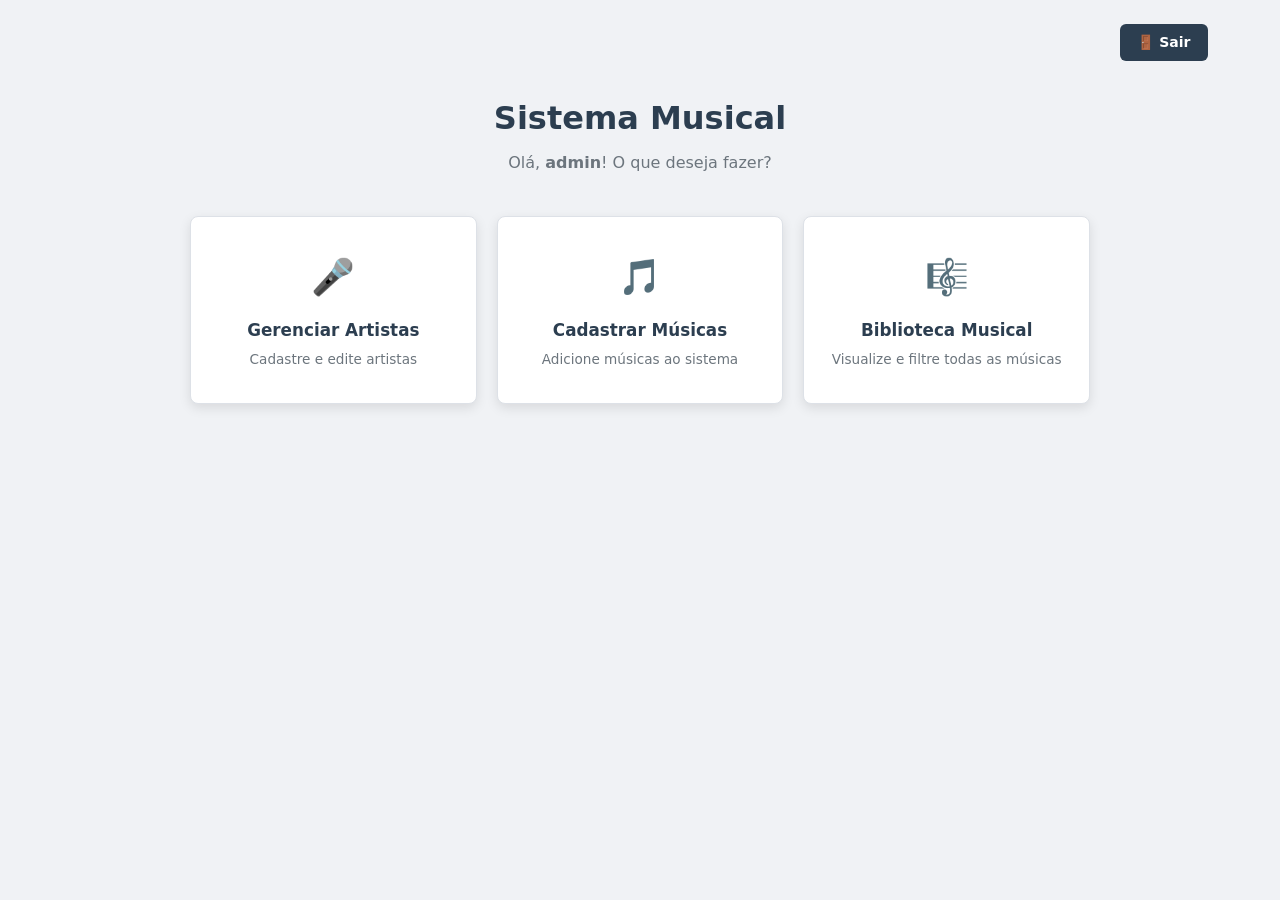
<file: index.html>
<!DOCTYPE html>
<html lang="pt-br">

<head>
    <meta charset="UTF-8">
    <meta name="viewport" content="width=device-width, initial-scale=1.0">
    <title>Menu Principal - Sistema Musical</title>
    <link rel="icon"
        href="data:image/svg+xml,<svg xmlns=%27http://www.w3.org/2000/svg%27 viewBox=%270 0 100 100%27><text y=%27.9em%27 font-size=%2790%27>🎵</text></svg>">
    <link rel="stylesheet" href="styles.css">
</head>

<body>
    <div class="container">
        <div class="topbar">
            <a href="login.html" class="btn-back">🚪​ Sair</a>
        </div>

        <div class="page-header">
            <h1>Sistema Musical</h1>
            <p>Olá, <strong>admin</strong>! O que deseja fazer?</p>
        </div>

        <div class="menu-grid">
            <div class="menu-card">
                <a href="cadastro_artista.html">
                    <div class="menu-card-icon">🎤​​</div>
                    <div class="menu-card-title">Gerenciar Artistas</div>
                    <div class="menu-card-desc">Cadastre e edite artistas</div>
                </a>
            </div>

            <div class="menu-card">
                <a href="cadastro_musica.html">
                    <div class="menu-card-icon">🎵</div>
                    <div class="menu-card-title">Cadastrar Músicas</div>
                    <div class="menu-card-desc">Adicione músicas ao sistema </div>
                </a>
            </div>

            <div class="menu-card">
                <a href="listagem_musicas.htm">
                    <div class="menu-card-icon">🎼​</div>
                    <div class="menu-card-title">Biblioteca Musical</div>
                    <div class="menu-card-desc">Visualize e filtre todas as músicas</div>
                </a>
            </div>
        </div>
    </div>
</body>

</html>
</file>
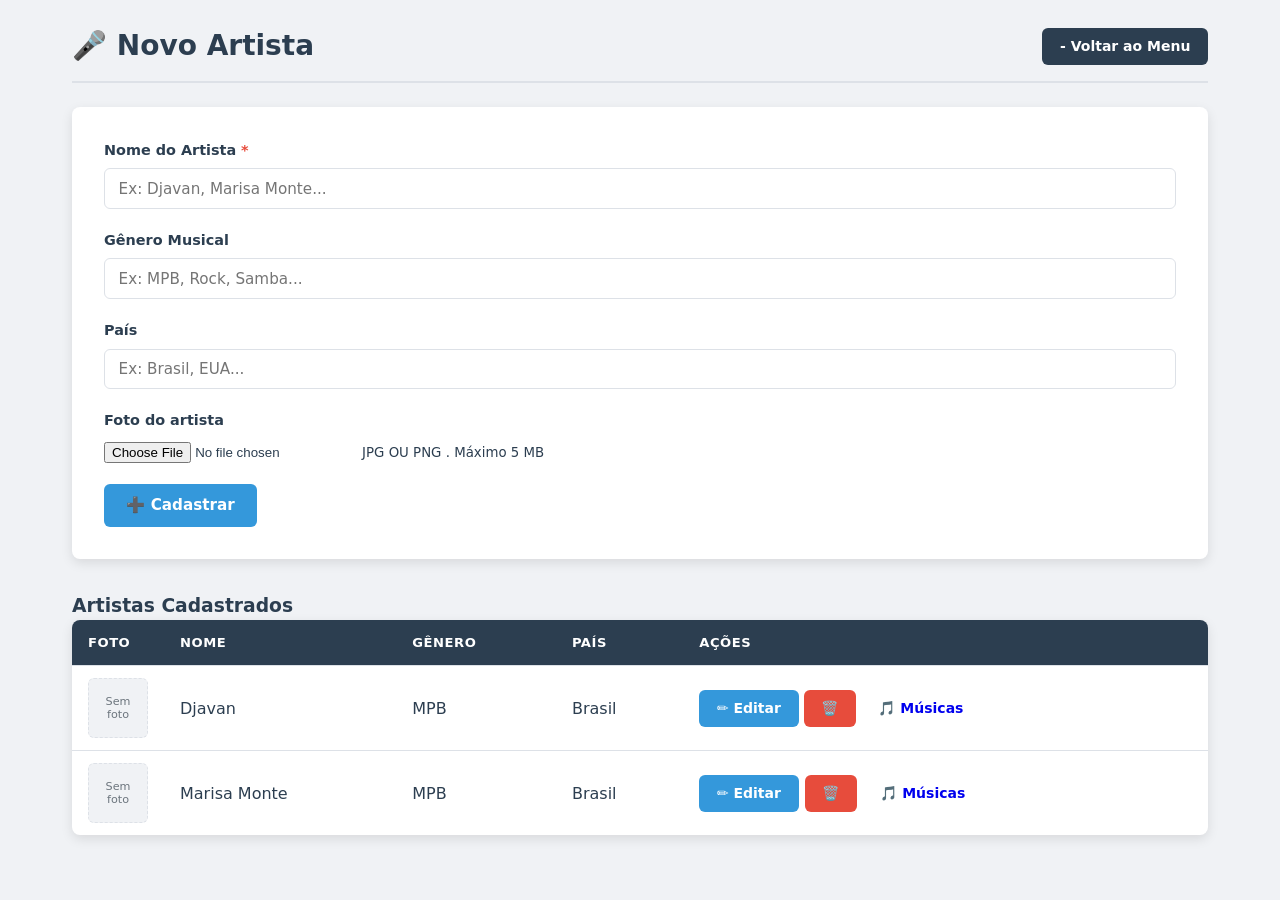
<file: cadastro_artista.html>
<!DOCTYPE html>
<html lang="pt-br">
<head>
    <meta charset="UTF-8">
    <meta name="viewport" content="width=device-width, initial-scale=1.0">
    <title>Novo Artista - Sistema Musical</title>
   <link rel="icon" href="data:image/svg+xml,<svg xmlns=%27http://www.w3.org/2000/svg%27 viewBox=%270 0 100 100%27><text y=%27.9em%27 font-size=%2790%27>🎵</text></svg>">
<link rel="stylesheet" href="styles.css">
</head>
<body>
<div class="container">
    <div class="page-header-bar">
        <h2>🎤​ Novo Artista</h2>
        <div class="header-actions">
            <a href="index.html" class="btn-back">- Voltar ao Menu</a>
        </div>
    </div>

    <form method="post" action="#" enctype="multipart/form-data">
        <div class="form-grid">
            <div class="form-group">
                <label for="nome">Nome do Artista <span style="color:var(--red)">*</span></label>
                <input type="text" id="nome" name="nome"
                        required placeholder="Ex: Djavan, Marisa Monte...">
            </div>

            <div class="form-group">
                <label for="genero">Gênero Musical</label>
                <input type="text" id="genero" name="nome"
                        required placeholder="Ex: MPB, Rock, Samba...">
            </div>

            <div class="form-group">
                <label for="pais">País</label>
                <input type="text" id="pais" name="pais"
                        placeholder="Ex: Brasil, EUA...">
            </div>

            <div class="form-group">
                <label for="imagem">Foto do artista</label>
                <input type="file" id="imagem" name="imagem" accept="image/*">
                <!-- small: texto pequeno de ajuda embaixo do campo -->
                <small>JPG OU PNG . Máximo 5 MB</small>
            </div>
        </div>

        <div class="form-actions">
            <button type="submit" class="btn-primary">➕​ Cadastrar</button>
        </div>
    </form>

    <h3>Artistas Cadastrados</h3>
    <div class="table-container">
        <table>
            <thead>
                <tr>
                    <th class="col-foto">Foto</th>
                    <th>Nome</th>
                    <th>Gênero</th>
                    <th>País</th>
                    <th class="col-acoes">Ações</th>
                </tr>
            </thead>
            <tbody>
                <!-- Cada tr um artista -->
                 <tr>
                    <td><div class="no-image">Sem<br>foto</div></td>
                    <td>Djavan</td>
                    <td>MPB</td>
                    <td>Brasil</td>
                    <td>
                        <div class="actions-buttons">
                            <a href="#" class="btn-edit">✏️​ Editar</a>
                            <a href="#" class="btn-delete">🗑️​</a>
                            <a href="cadastro_musica.html" class="btn-music">🎵 Músicas</a>
                        </div>
                    </td>
                 </tr>
                 <tr>
                    <td><div class="no-image">Sem<br>foto</div></td>
                    <td>Marisa Monte</td>
                    <td>MPB</td>
                    <td>Brasil</td>
                    <td>
                        <div class="action-buttons">
                            <a href="#" class="btn-edit">✏️​ Editar</a>
                            <a href="#" class="btn-delete">🗑️​</a>
                            <a href="cadastro_musica.html" class="btn-music">🎵 Músicas</a>
                        </div>
                    </td>
                 </tr>
            </tbody>
        </table>
    </div>
</div>
</body>
</html>
</file>
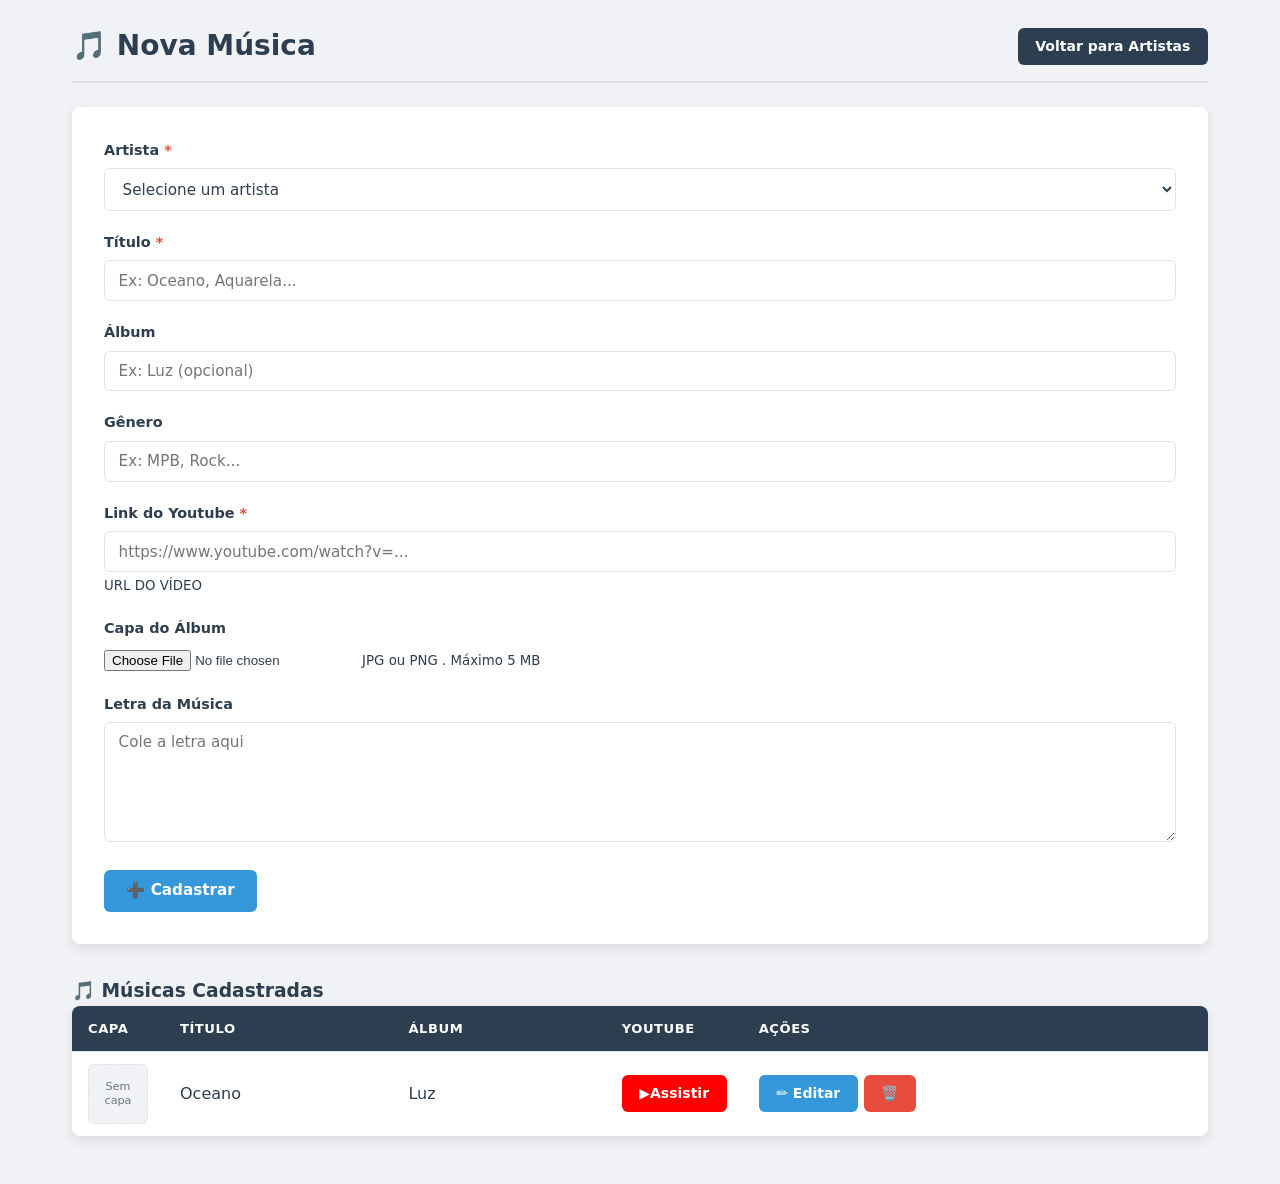
<file: cadastro_musica.html>
<!DOCTYPE html>
<html lang="pt-br">
<head>
    <meta charset="UTF-8">
    <meta name="viewport" content="width=device-width, initial-scale=1.0">
    <title>Nova Música - Sistema Musical</title>
    <link rel="icon" href="data:image/svg+xml,<svg xmlns=%27http://www.w3.org/2000/svg%27 viewBox=%270 0 100 100%27><text y=%27.9em%27 font-size=%2790%27>🎵</text></svg>">
    <link rel="stylesheet" href="styles.css">
</head>
<body>
    <div class="container">

        <!-- Botão volta para os ARTISTAS: chgemaos nessa tela pelo botão verde MÚSICAS -->
         <div class="page-header-bar">
            <h2>🎵​ Nova Música</h2>
            <div class="header-actions">
                <a href="cadastro_artista.html" class="btn-back">Voltar para Artistas</a>
            </div>
         </div>

         <form method="post" action="#" enctype="multipart/form-data">

            <div class="form-grid">
                <div class="form-group">
                    <label for="artista_id">Artista <span style="color:var(--red)">*</span></label>
                    <select name="artista_id" id="artista_id" required>
                        <option value="">Selecione um artista</option>
                        <option value="1">Djavan</option>
                        <option value="2">Marisa Monte</option>
                    </select>
                </div>

                <div class="form-group">
                    <label for="titulo">Título <span style="color:var(--red)">*</span></label>
                    <input type="text" id="titulo" name="titulo"
                            required placeholder="Ex: Oceano, Aquarela...">
                </div>

                <div class="form-group">
                    <label for="album">Álbum</label>
                    <input type="text" id="album" name="album" placeholder="Ex: Luz (opcional)">
                </div>

                <div class="form-group">
                    <label for="genero">Gênero</label>
                    <input type="text" id="genero" name="genero" placeholder="Ex: MPB, Rock...">
                </div>

                <div class="form-group">
                    <label for="youtube_link">Link do Youtube <span style="color:var(--red)">*</span></label>
                    <input type="url" id="youtube_link" name="youtube_link"
                            required placeholder="https://www.youtube.com/watch?v=..."> 
                    <small>URL DO VÍDEO</small>
                </div>
                <div class="form-group">
                    <label for="imagem_capa">Capa do Álbum</label>
                    <input type="file" id="imagem_capa" name="imagem_capa" accept="image/*">
                    <small>JPG ou PNG . Máximo 5 MB</small>
                </div>

                <div class="form-group full">
                    <label for="letra">Letra da Música</label>
                    <textarea name="letra" id="letra" placeholder="Cole a letra aqui"></textarea>
                </div>
            </div>

            <div class="form-actions">
                <button type="submit" class="btn-primary">​➕​ Cadastrar </button>
            </div>
         </form>

         <h3>🎵​ Músicas Cadastradas</h3>
         <div class="table-container">
            <table>
                <thead>
                    <tr>
                        <th class="col-capa">Capa</th>
                        <th>Título</th>
                        <th>Álbum</th>
                        <th class="col-youtube">Youtube</th>
                        <th class="col-acoes">Ações</th>
                    </tr>
                </thead>
                <tbody>
                    <tr>
                        <td><div class="no-image">Sem<br>capa</div></td>
                        <td>Oceano</td>
                        <td>Luz</td>

                        <td><a href="#" target="_blank" class="btn-youtube">▶️​​Assistir</a>
                        </td>
                        <td>
                        <div class="action-buttons">
                            <a href="#" class="btn-edit">✏️​ Editar</a>
                            <a href="#" class="btn-delete">🗑️​</a>
                        </div>
                        </td>
                    </tr>
                </tbody>
            </table>
         </div>
    </div>
</body>
</html>
</file>
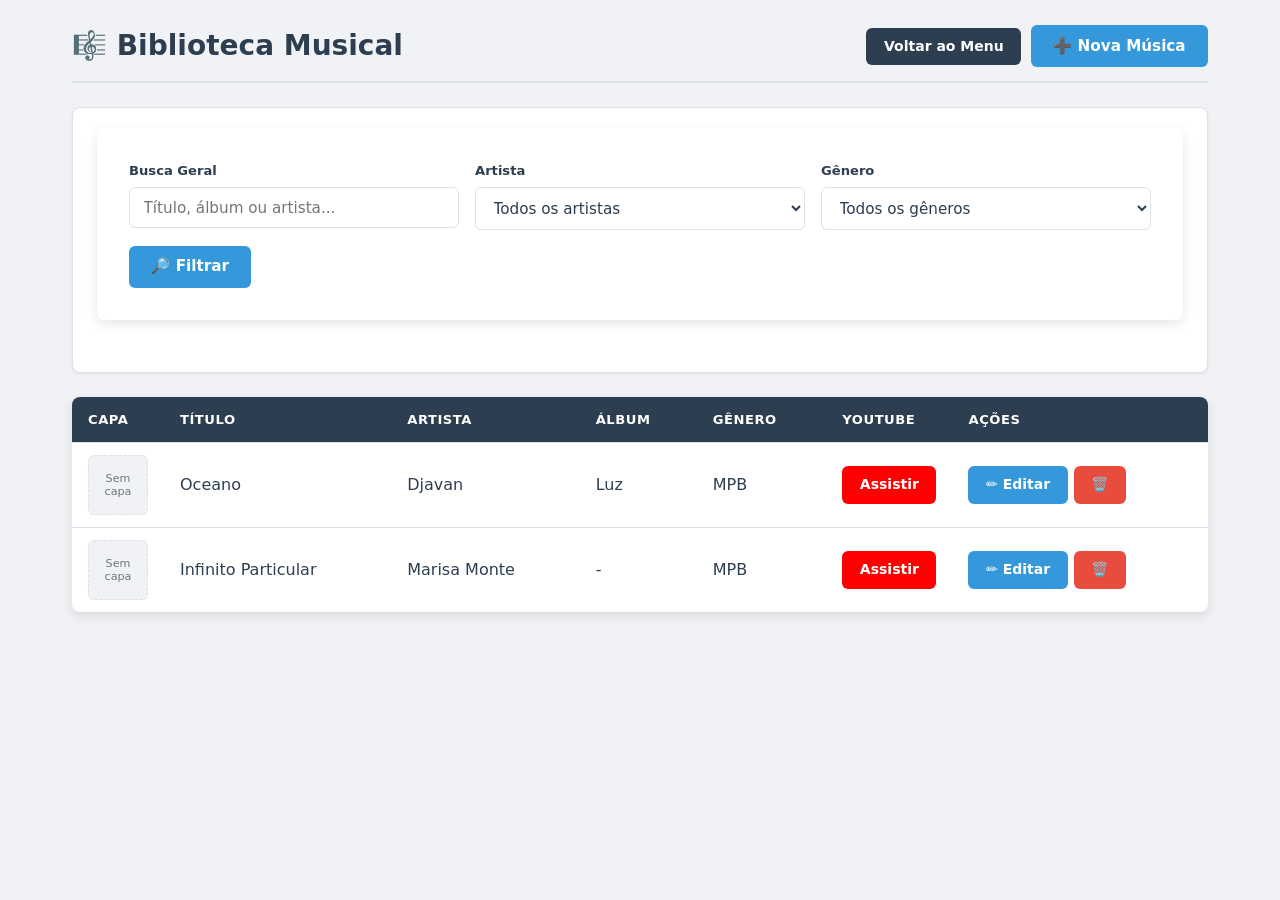
<file: listagem_musicas.htm>
<!DOCTYPE html>
<html lang="pt-br">
<head>
    <meta charset="UTF-8">
    <meta name="viewport" content="width=device-width, initial-scale=1.0">
    <title>Biblioteca Musical - Sistema Musical</title>
    <link rel="stylesheet" href="styles.css">
</head>
<body>
    <div class="container">
        <div class="page-header-bar">
            <h2>🎼​ Biblioteca Musical</h2>
            <div class="header-actions">
                <a href="index.html" class="btn-back">Voltar ao Menu</a>
                <a href="cadastro_musica.html" class="btn-primary">➕​ Nova Música</a>
            </div>
        </div>

        <!-- Filtros: só aparece, não filtra de verdade -->
         <div class="filters">
            <form method="get" class="filter-form" action="#">
                <div class="filter-group">
                    <div class="filter-item">
                        <label for="busca">Busca Geral</label>
                        <input type="text" name="busca" id="busca" placeholder="Título, álbum ou artista...">
                    </div>
                    <div class="filter-item">
                        <label for="artista">Artista</label>
                        <select name="artista" id="artista">
                            <option value="">Todos os artistas</option>
                            <option value="1">Djavan</option>
                            <option value="2">Marisa Monte</option>
                        </select>
                    </div>

                    <div class="filter-item">
                        <label for="genero">Gênero</label>
                        <select name="genero" id="genero">
                        <option value="">Todos os gêneros</option>
                        <option value="MPB">MPB</option>
                        </select>
                    </div>
                </div>

                <div class="filter-actions">
                    <button type="submit" class="btn-primary">🔎​ Filtrar</button>
                </div>
            </form>
         </div>

         <div class="table-container">
            <table>
                <thead>
                    <tr>
                        <th class="col-capa">Capa</th>
                        <th>Título</th>
                        <th>Artista</th>
                        <th>Álbum</th>
                        <th>Gênero</th>
                        <th class="col-youtube">Youtube</th>
                        <th class="col-acoes">Ações</th>
                    </tr>
                </thead>

                <tbody>
                    <tr>
                        <td><div class="no-image">Sem<br>capa</div></td>
                        <td>Oceano</td>
                        <td>Djavan</td>
                        <td>Luz</td>
                        <td>MPB</td>

                        <!-- target="_blanck": abre o vídeo numa aba nova, sem sair do sistema-->

                        <td><a href="#" target="_blank" class="btn-youtube">Assistir</a></td>
                        <td>
                            <div class="action-buttons">
                                <a href="#" class="btn-edit">✏️ Editar</a>
                                <a href="#" class="btn-delete">🗑️​</a>
                            </div>
                        </td>

                    </tr>
                    <tr>
                        <td><div class="no-image">Sem<br>capa</div></td>
                        <td>Infinito Particular</td>
                        <td>Marisa Monte</td>
                        <td>-</td>
                        <td>MPB</td>
                        <td><a href="#" target="_blank" class="btn-youtube">Assistir</a></td>
                        <td>
                            <div class="action-buttons">
                                <a href="#" class="btn-edit">✏️ Editar</a>
                                <a href="#" class="btn-delete">🗑️​</a>
                            </div>
                        </td>
                    </tr>
                </tbody>
            </table>
         </div>
    </div>
</body>
</html>
</file>
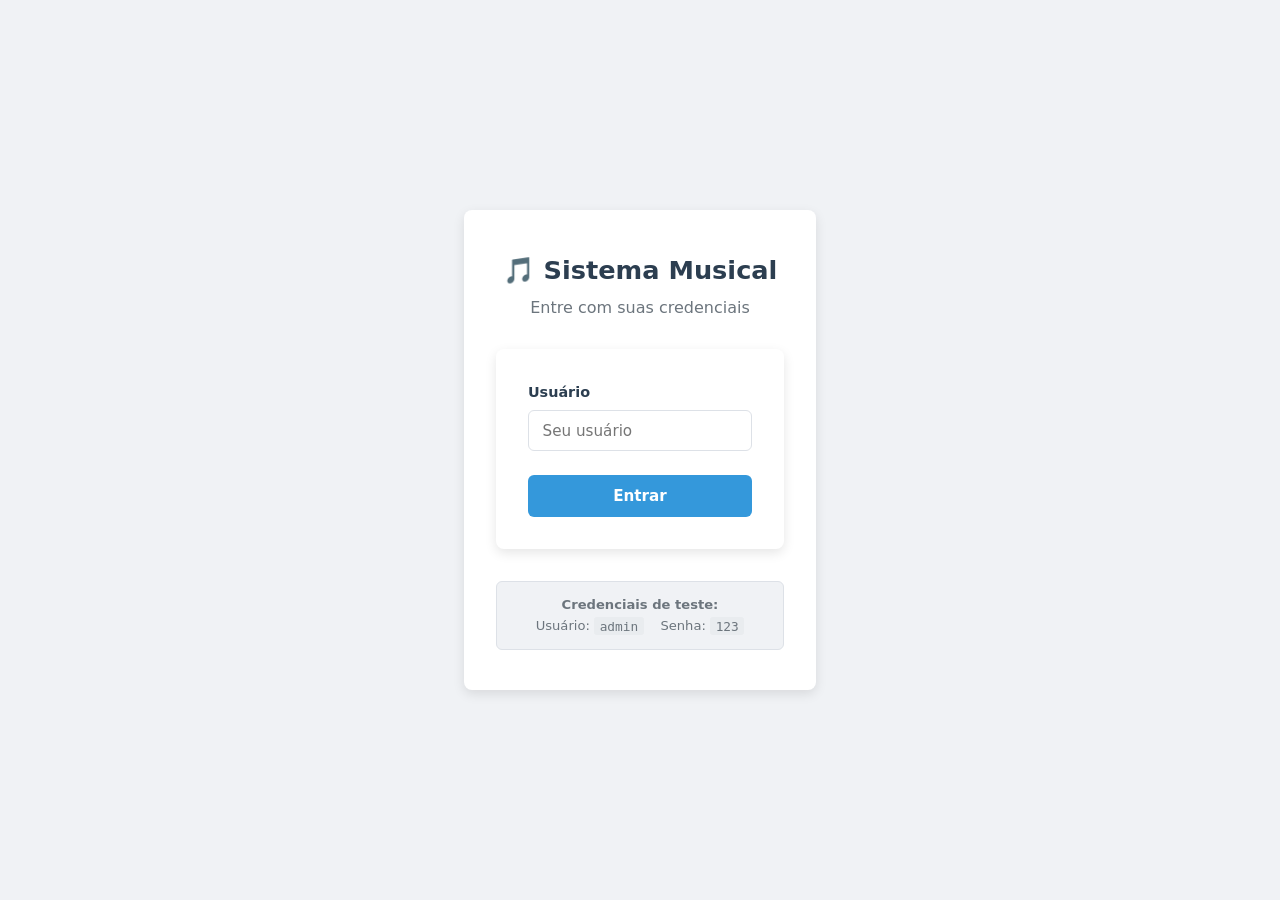
<file: login.html>
<!DOCTYPE html>
<html lang="pt-br">

<head>
    <meta charset="UTF-8">
    <meta name="viewport" content="width=device-width, initial-scale=1.0">
    <title>Login - Sistema Musical</title>
    <link rel="icon"
        href="data:image/svg+xml,<svg xmlns=%27http://www.w3.org/2000/svg%27 viewBox=%270 0 100 100%27><text y=%27.9em%27 font-size=%2790%27>🎵</text></svg>">
    <link rel="stylesheet" href="styles.css">
</head>

<body class="login-page">
    <div class="login-card">
        <div class="login-header">
            <h1>🎵 Sistema Musical</h1>
            <p>Entre com suas credenciais</p>
        </div>
        <form method="post" action="#">
            <div class="form-group">
                <label for="usuario">Usuário</label>
                <input type="text" id="usuario" name="usuario" required autocomplete="username"
                    placeholder="Seu usuário">
            </div>
            <button type="submit" class="btn-primary">Entrar</button>
        </form>
        <div class="login-hint"><strong>Credenciais de teste:</strong><br>
            Usuário: <code>admin</code> &nbsp;&nbsp; Senha: <code>123</code>
            <!-- &nbsp; = espaço que não quebra a linha -->
        </div>
    </div>

</body>

</html>
</file>
<file: styles.css>
/* AULA 1 - VARIÁVEIS E RESET */
/* :root guarda as variáveis. Escrevemos o valor UMA vez e usamos
   em todo lugar com var(--nome). Para mudar a identidade visual do
   sistema, basta trocar as cores aqui. */

:root {
  --primary: #2c3e50;
  --blue: #3498db;
  --blue-dark: #2980b9;
  --green: #27ae60;
  --red: #e74c3c;
  --red-dark: #c0392b;
  --bg: #f0f2f5;
  --surface: #ffffff;
  --border: #dde1e7;
  --text: #2c3e50;
  --text-muted: #6c757d;
  --shadow-sm: 0 1px 3px rgba(0,0,0,.08);
  --shadow-md: 0 4px 12px rgba(0,0,0,.10);
  --radius: 8px;
  --font: "Segoe UI", system-ui, sans-serif;
}

*,
*::before,
*::after {
  margin: 0;
  padding: 0;
  box-sizing: border-box;
}

body {
  font-family: var(--font);
  background-color: var(--bg);
  color: var(--text);
  line-height: 1.6;
  min-height: 100vh;
}

form {
  background: var(--surface);
  padding: 2rem;
  border-radius: var(--radius);
  box-shadow: var(--shadow-md);
  margin-bottom: 2rem;
}

.form-group { margin-bottom: 1.25rem;
}

label {
  display: block;
  margin-bottom: .4rem;
  font-size: .9rem;
  font-weight: 600;
  color: var(--primary);
}

input[type="text"],
input[type="password"],
textarea,
select {
  width: 100%;
  padding: 0.65rem 0.85rem;
  border: 1.5px solid var(--border);
  border-radius: 6px;
  font-size: .95rem;
  font-family: var(--font);
  color: var(--text);
  background: var(--surface);
  transition: border-color .2s, box-shadow .2s;
}

input:focus,
textarea:focus,
select:focus {
    outline: none;
    border-color: var(--blue);
    box-shadow: 0 0 0 3px rgba(52,152,219,.150);
}

.btn-primary,
.btn-edit,
.btn-delete,
.btn-music,
.btn-back,
.btn-youtube {
  display: inline-flex;
  align-items: center;
  justify-content: center;
  gap: .35rem;
  padding: 0.55rem 1.1rem;
  border: none;
  border-radius: 6px;
  font-size: .875rem;
  font-weight: 600;
  font-family: var(--font);
  cursor: pointer;
  text-decoration: none;
  white-space: nowrap;
  transition: background-color 0.2s, transform 0.15s, box-shadow .2s;
  line-height: 1.4;
}

.btn-primary {
  padding: .65rem 1.4rem;
  font-size: .95rem;
  background: var(--blue);
  color: #fff;
}

.btn-primary:hover {
  background: var(--blue-dark);
  transform: translate(-1px);
  box-shadow: var(--shadow-sm);
}

.btn-back {background: var(--primary); color: #fff;}
.btn-back:hover {background: #1a252f;}

.login-page {
    display: flex;
    justify-content:center;
    align-items: center;
    min-height: 100vh;
    background: var(--bg);
    padding: 1rem
}

.login-card {
    background: var(--surface);
    padding: 2.5rem 2rem;
    border-radius: var(--radius);
    box-shadow: var(--shadow-md);
    max-width: 400px;
}

.login-card-form { background: none; box-shadow: none; padding: 0; margin: 0; }

.login-header { text-align: center; margin-bottom: 1.75rem; }

.login-header h1 {
  font-size: 1.6rem;
  color: var(--primary);
  margin-bottom: .25rem;
}

.login-header p {
  color: var(--text-muted);
  font-size: .9 rem;
}

.login-card .btn-primary { width: 100%; margin-top: .25rem; }

.login-hint {
  margin-top: 1.25rem;
  padding: .75rem 1rem;
  background: var(--bg);
  border-radius: 6px;
  text-align: center;
  font-size: .82rem;
  color: var(--text-muted);
  border: 1px solid var(--border);
}

.login-hint code {
  background: #e9ecef;
  padding: .1rem .35rem;
  border-radius: 3px;
  font-size: .8rem;
}

.container {
  max-width: 1200px;
  margin: 0 auto;
  padding: 24px 32px;
}

.topbar {
  display: flex;
  justify-content: flex-end;
  margin-bottom: 2rem;
}

.page-header {
  text-align: center;
  margin-bottom: 2.5rem;
}

.page-header h1 {
  font-size: 2rem;
  color: var(--primary);
  margin-bottom: .35rem;
}

.page-header p { color: var(--text-muted); font-size: 1rem;}

.menu-grid {
  display: grid;
  grid-template-columns: repeat(auto-fit, minmax(240px, 1fr));
  gap: 1.25rem;
  max-width: 900px;
  margin: 0 auto;
}

.menu-card {
  background: var(--surface);
  border-radius: var(--radius);
  box-shadow: var(--shadow-md);
  transition: transform .2s, box-shadow .2s;
  border: 1px solid var(--border);
}

.menu-card:hover {
  transform: translateY(-4px);
  box-shadow: 0 8px 20px rgba(0,0,0,.13);
}

.menu-card a {
  display: block;
  padding: 2rem 1.5rem;
  text-align: center;
  text-decoration: none;
  color: var(--text);
}

.menu-card-icon { font-size: 2.2rem; margin-bottom: .75rem; }

.menu-card-title { font-size: 1.05rem; font-weight: 600; color: var(--primary); margin-bottom: .35rem; }

.menu-card-desc { font-size: .85rem; color: var(--text-muted); }


/* AULA 2 */

.btn-edit {background: var(--blue); color:#fff;}
.btn-edit:hover { background: var(--blue-dark); }
.btn-delete { background: var(--red); color: #fff;}
.btn-delete:hover {background: var(--red-dark);}

.btn-youtube {background: #ff0000; color: #fff;}
.btn-youtube:hover { background: #cc0000;}

/* Tipografia */

h2 {
  font-size: 1.75rem;
  font-weight: 600;
  color: var(--primary);
  margin-bottom: 1.5rem;
  padding-bottom: .75rem;
  border-bottom: 2px solid var (--border);
}

.page-header-bar {
  display: flex;
  align-items: center;
  justify-content: space-between;
  gap: 1rem;
  margin-bottom: 1.5rem;
  padding-bottom: .75rem;
  border-bottom: 2px solid var(--border);
  flex-wrap: wrap;
}

.page-header-bar h2 {
  margin: 0;
  padding: 0;
  border: none;
  font-size: 1.75rem;
  font-weight: 600;
  color: var(--primary);
}

.page-header-bar .header-actions {
  display: flex;
  gap: .6rem;
  flex-wrap: wrap;
  align-items: center;
}

/* TABELAS */

.table-container {
  background: var(--surface);
  border-radius: var(--radius);
  box-shadow: var(--shadow-md);
  overflow:hidden;
  margin-bottom: 1.5rem;
}

table {
  width: 100%;
  border-collapse: collapse;
}

th, td {
  padding: 12px 16px;
  text-align: left;
  vertical-align: middle;
  border-bottom: 1px solid var(--border);
}

th {
  background: var(--primary);
  color: #fff;
  font-size: .82rem;
  font-weight: 600;
  letter-spacing: .04em;
  text-transform: uppercase;
  white-space: nowrap;
}

tbody tr:last-child td {border-bottom: none;}
tbody tr:hover {background: #f8fafc;}

.col-foto,
.col-capa {width: 90px; white-space: nowrap; }
.col-youtube {width: 110px; white-space: nowrap; }
.col-acoes {white-space: nowrap; }

.action-buttons {
  display: flex;
  gap: 6px;
  align-items: center;
  flex-wrap: nowrap;
}

.table-thumbnail {
  width: 60px;
  height: 60px;
  object-fit: cover;
  border-radius: 6px;
  display: block;
}

.no-image {
  width: 60px;
  height: 60px;
  background: var(--bg);
  border: 1.5px dashed var(--border);
  border-radius: 6px;
  display: flex;
  align-items: center;
  justify-content: center;
  font-size: .7rem;
  color: var(--text-muted);
  text-align: center;
  line-height: 1.2;
}

td.empty-cell {
  text-align: center;
  color: var(--text-muted);
  padding: 2rem;
  font-size: .95rem;
}

.filters {
  background: var(--surface);
  padding: 1.25rem 1.5rem;
  border-radius: var(--radius);
  box-shadow: var(--shadow-sm);
  margin-bottom: 1.5rem;
  border: 1px solid var(--border);
}

.filter-group {
  display: flex;
  gap: 1rem;
  flex-wrap: wrap;
  margin-bottom: 1rem;
}

.filter-item {
  flex: 1;
  min-width: 180px;
}

.filter-item label {
  font-size: .82rem;
}

.filter-actions {
  display: flex;
  gap: .75rem;
  align-items: center;
}

.message {
  display:flex;
  align-items: center;
  gap: .6rem;
  padding: .85rem 1.1rem;
  border-radius: 6px;
  margin-bottom: 1.25rem;
  font-size: .95rem;
  font-weight: 500;
}

.message.success { background: #d4edda; color: #155724; border: 1px solid #c3e6cb}
.message.error { background: #f8d7da; color: #721c24; border: 1px solid #f5c6cb}

textarea {
  min-height: 120px;
  resize: vertical;
}

input[type="number"],
input[type="url"],
input[type="date"] {
  width: 100%;
  padding: .65rem .85rem;
  border: 1.5px solid var(--border);
  border-radius: 6px;
  font-size: .95rem;
  font-family: var(--font);
  color: var(--text);
  background: var(--surface);
  transition: border-color .2s, box-shadow .2s;
}

.form-grid .form-group.full {
  grid-column: 1/-1;
}

.text-center {text-align: center;}
.text-muted {color: var(--text-muted); font-size: .9rem;}

.mt-1 { margin-top: .5rem; }
.mt-2 { margin-top: 1rem; }
.mt-3 { margin-top: 1.5rem; }
.mb-1 { margin-bottom: .5rem; }
.mb-2 { margin-bottom: 1rem; }
.mb-3 { margin-bottom: 1.5rem; }

@media (max-width: 768px) {
  .container {padding: 16px; }
  h2 { font-size: 1.4rem; }
  form { padding: 1.25rem; }
  .form-grid {grid-template-columns: 1fr; }
  .filter-group {flex-direction: column; gap: .75rem; }
  .filter-item { min-width: 100%; }
  .table-container { overflow-x: auto; }
  table { min-width: 560px; }
  th, td { padding: 10px 12px; font-size: .85rem; }
  .table-thumbnail,
  .no-image { width: 48px; height: 48px; }
  .col-foto, .col-capa { width: 68px; }
  .action-buttons { flex-wrap: wrap; gap: 4px; }
  .btn-edit, .btn-delete, .btn-music, .btn-youtube {
    padding: .4rem .7rem;
    font-size: .78rem;
  }
  .menu-grid { grid-template-columns: 1fr; }
}
</file>
